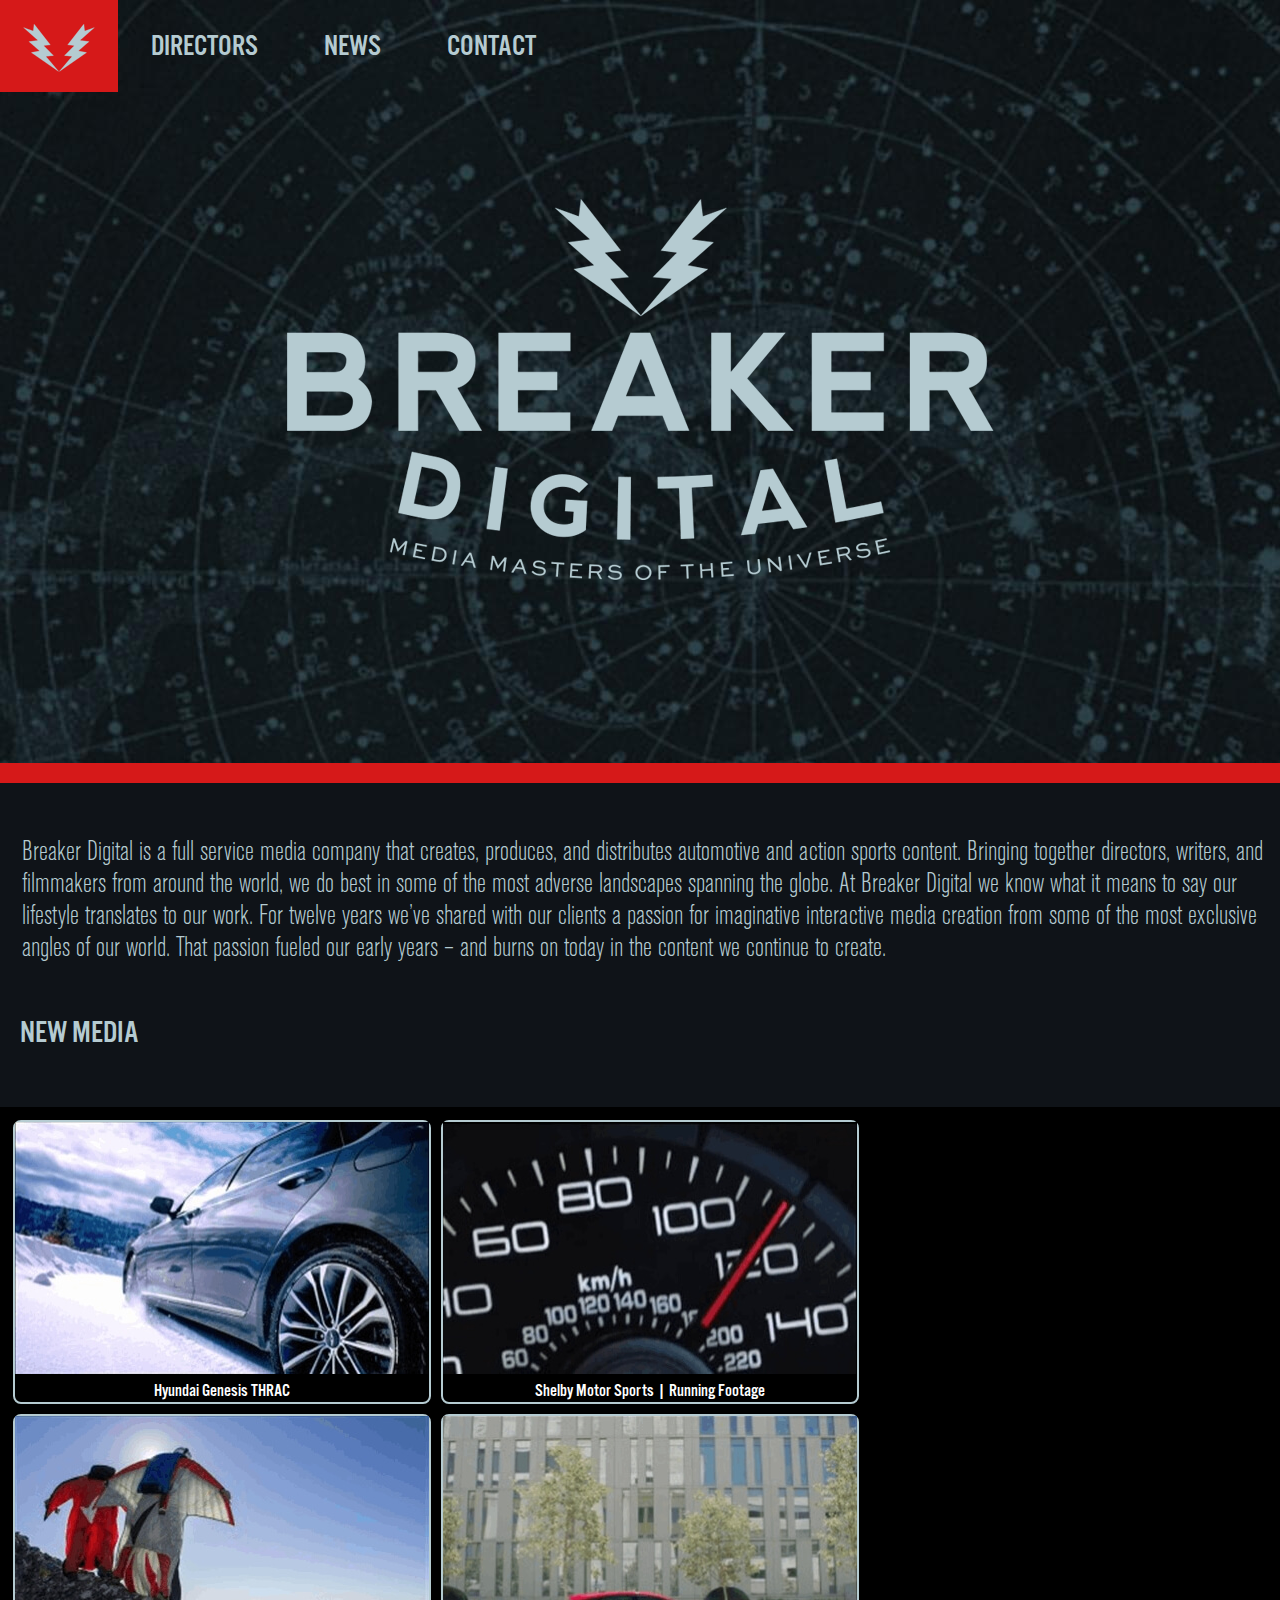
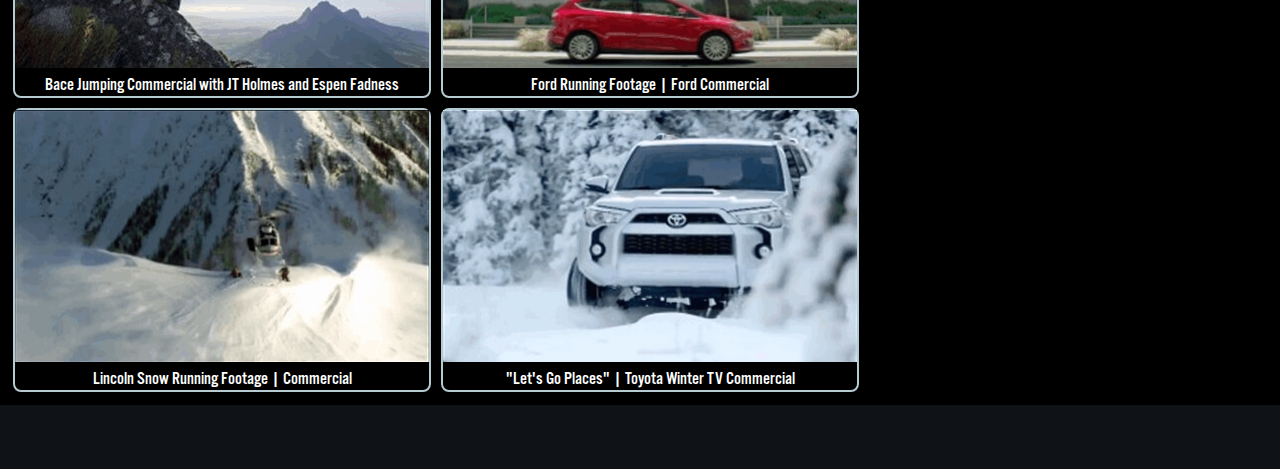
<file: index.html>
<!DOCTYPE HTML>
<html lang="en">

<head>
    <meta charset="UTF-8">
    <meta name="viewport" content="width=device-width, initial-scale=1.0">
    <meta http-equiv="X-UA-Compatible" content="ie=edge">
    <link rel="shortcut icon" href="src/favicon.ico" type="image/x-icon">
    <link rel="stylesheet" href="css/reset.css">
    <link rel="stylesheet" href="css/main.css">
    <title>Breaker-Digital - Homepage</title>
</head>

<body>
    <header class="site-header">
        <div class="brand-menu">
            <h1 class="site-title">
                <a href="index.html" class="logo active" aria-label="Homepage">
                    <picture>
                        <img src="./img/mini-logo.png" alt="Mini Site Logo">
                        <source src="./webp/mini-logo.webp" type="image/webp">
                    </picture>
                </a>
            </h1>
            <nav class="menu-navigation">
                <ul>
                    <li class="nav-item"><a href="directors.html">Directors</a></li>
                    <li class="nav-item"><a href="#">News</a></li>
                    <li class="nav-item"><a href="contact.html">Contact</a></li>
                </ul>
            </nav>
        </div>
        <div class="container main-logo">
            <picture>
                <img src="./img/full-logo.png" alt="Fullscreen Site Logo">
                <source src="./webp/full-logo.webp" type="image/webp">
            </picture>
        </div>
    </header>
    <section id="main">
        <div class="container">
            <p>Breaker Digital is a full service media company that creates, produces, and distributes automotive and
                action
                sports content. Bringing together directors, writers, and filmmakers from around the world, we do best
                in
                some of the most adverse landscapes spanning the globe. At Breaker Digital we know what it means to say
                our
                lifestyle translates to our work. For twelve years we’ve shared with our clients a passion for
                imaginative
                interactive media creation from some of the most exclusive angles of our world. That passion fueled our
                early years – and burns on today in the content we continue to create.</p>
            <h2>New Media</h2>
            <ul class="card-deck">
                <li class="card">
                    <a href="#">
                        <div class="video">
                            <video class="thevideo" loop muted preload="none" poster="./img/card-pic-1.jpg">
                                <source src="./video/hyundaigenesis.mp4" type="video/mp4">
                                <source src="./video/hyundaigenesis.webm" type="video/webm">
                            </video>
                            <picture class="overlay-poster p1">
                                <img src="./img/card-pic-1.jpg" alt="Card Pic 1">
                                <source src="./webp/card-pic-1.webp" type="image/webp">
                            </picture>
                        </div>
                        <h3 class="caption">Hyundai Genesis THRAC</h3>
                    </a>
                </li>
                <li class="card">
                    <a href="#">
                        <div class="video">
                            <video class="thevideo" loop muted preload="none" poster="./img/card-pic-2.jpg">
                                <source src="./video/shelbymotorsports.mp4" type="video/mp4">
                                <source src="./video/shelbymotorsports.webm" type="video/webm">
                            </video>
                            <picture class="overlay-poster p2">
                                <img src="./img/card-pic-2.jpg" alt="Card Pic 2">
                                <source src="./webp/card-pic-2.webp" type="image/webp">
                            </picture>
                        </div>
                        <h3 class="caption">Shelby Motor Sports | Running Footage</h3>
                    </a>
                </li>
                <li class="card">
                    <a href="#">
                        <div class="video">
                            <video class="thevideo" loop muted preload="none" poster="./img/card-pic-3.jpg">
                                <source src="./video/bacejumping.mp4" type="video/mp4">
                                <source src="./video/bacejumping.webm" type="video/webm">
                            </video>
                            <picture class="overlay-poster p3">
                                <img src="./img/card-pic-3.jpg" alt="Card Pic 3">
                                <source src="./webp/card-pic-3.webp" type="image/webp">
                            </picture>
                        </div>
                        <h3 class="caption">Bace Jumping Commercial with JT Holmes and Espen Fadness</h3>
                    </a>
                </li>
                <li class="card">
                    <a href="#">
                        <div class="video">
                            <video class="thevideo" loop muted preload="none" poster="./img/card-pic-4.jpg">
                                <source src="./video/fordrunningfootage.mp4" type="video/mp4">
                                <source src="./video/fordrunningfootage.webm" type="video/webm">
                            </video>
                            <picture class="overlay-poster p4">
                                <img src="./img/card-pic-4.jpg" alt="Card Pic 4">
                                <source src="./webp/card-pic-4.webp" type="image/webp">
                            </picture>
                        </div>
                        <h3 class="caption">Ford Running Footage | Ford Commercial</h3>
                    </a>
                </li>
                <li class="card">
                    <a href="#">
                        <div class="video">
                            <video class="thevideo" loop muted preload="none" poster="./img/card-pic-5.jpg">
                                <source src="./video/whistlerheliskiing.mp4" type="video/mp4">
                                <source src="./video/whistlerheliskiing.webm" type="video/webm">
                            </video>
                            <picture class="overlay-poster p5">
                                <img src="./img/card-pic-5.jpg" alt="Card Pic 5">
                                <source src="./webp/card-pic-5.webp" type="image/webp">
                            </picture>
                        </div>
                        <h3 class="caption">Lincoln Snow Running Footage | Commercial</h3>
                    </a>
                </li>
                <li class="card">
                    <a href="#">
                        <div class="video">
                            <video class="thevideo" loop muted preload="none" poster="./img/card-pic-6.jpg">
                                <source src="./video/toyotawinter.mp4" type="video/mp4">
                                <source src="./video/toyotawinter.webm" type="video/webm">
                            </video>
                            <picture class="overlay-poster p6">
                                <img src="./img/card-pic-6.jpg" alt="Card Pic 6">
                                <source src="./webp/card-pic-6.webp" type="image/webp">
                            </picture>
                        </div>
                        <h3 class="caption">"Let's Go Places" | Toyota Winter TV Commercial</h3>
                    </a>
                </li>
            </ul>
        </div>
    </section>
    <script src="https://code.jquery.com/jquery-3.4.1.slim.js"
        integrity="sha256-BTlTdQO9/fascB1drekrDVkaKd9PkwBymMlHOiG+qLI=" crossorigin="anonymous"></script>
    <script src="./scripts/custom.js"></script>
</body>

</html>
</file>
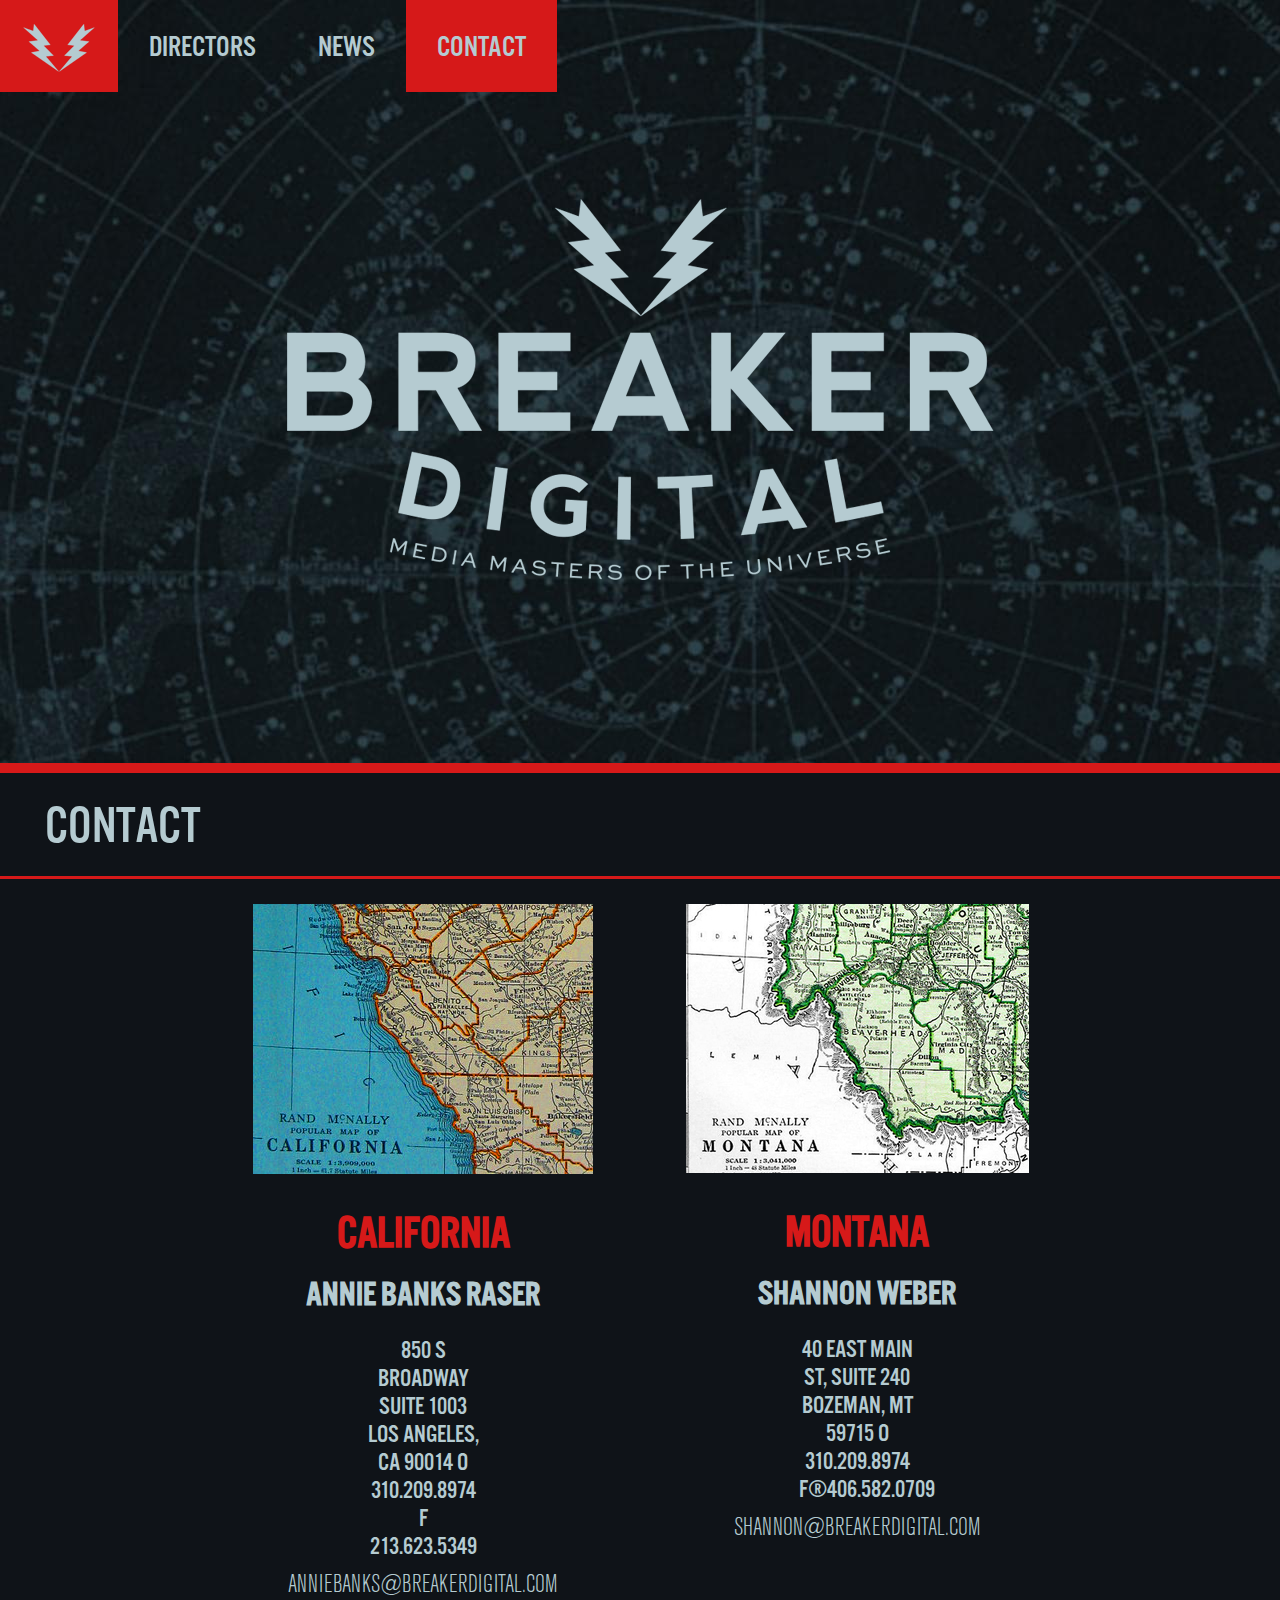
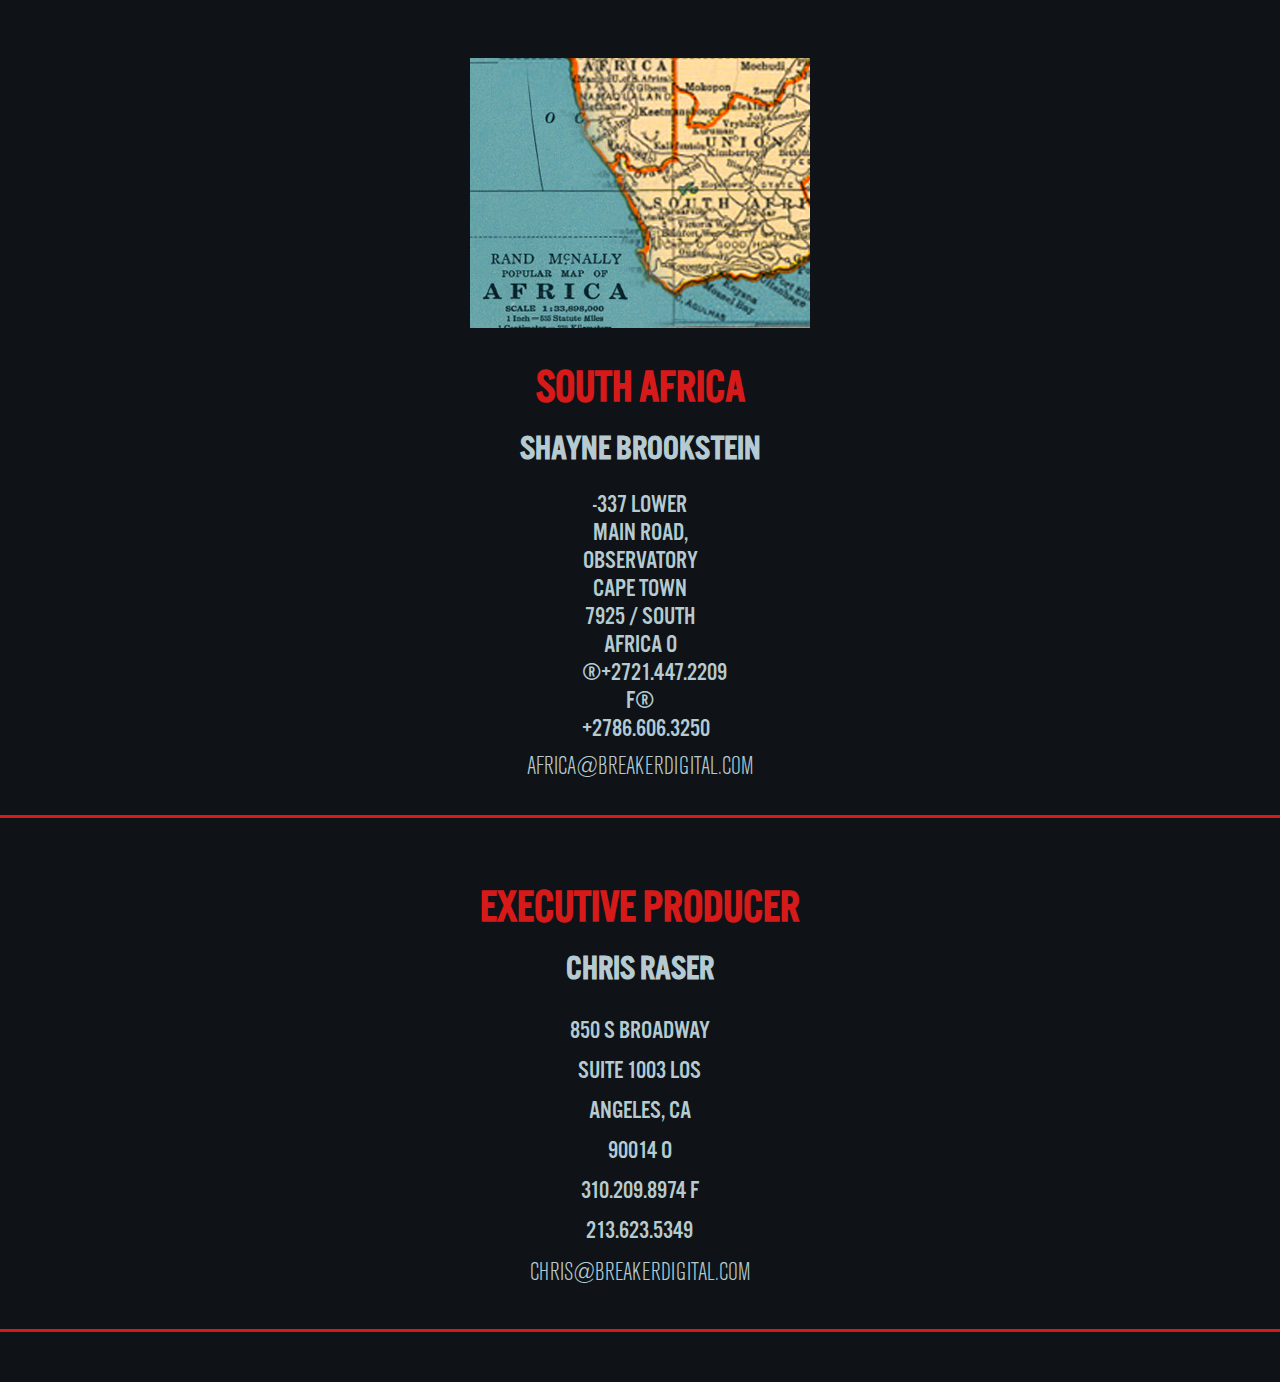
<file: contact.html>
<!DOCTYPE html>
<html lang="en">
<head>
    <meta charset="UTF-8">
    <meta name="viewport" content="width=device-width, initial-scale=1.0">
    <meta http-equiv="X-UA-Compatible" content="ie=edge">
    <link rel="shortcut icon" href="src/favicon.ico" type="image/x-icon">
    <link rel="stylesheet" href="css/reset.css">
    <link rel="stylesheet" href="css/contact.css">
    <title>Breaker-Digital - Contect</title>
</head>
<body>
    <header class="site-header">
        <div class="brand-menu">
            <h1 class="site-title">
                <a href="index.html" class="logo" aria-label="Homepage">
                    <picture>
                        <img src="./img/mini-logo.png" alt="Mini Site Logo">
                        <source src="./webp/mini-logo.webp" type="image/webp">
                    </picture>
                </a>
            </h1>
            <nav class="menu-navigation">
                <ul>
                    <li class="nav-item"><a href="directors-second.html">Directors</a></li>
                    <li class="nav-item"><a href="#">News</a></li>
                    <li class="nav-item active"><a href="contact.html">Contact</a></li>
                </ul>
            </nav>
        </div>
        <div class="container main-logo">
            <picture>
                <img src="./img/full-logo.png" alt="Fullscreen Site Logo">
                <source src="./webp/full-logo.webp" type="image/webp">
            </picture>
        </div>
    </header>
    <section id="main">
        <h2 class="section-head">Contact</h2>
        <ul>
            <li>
                <picture>
                    <img src="./img/CA.png" alt="California">
                </picture>
                <h2>California</h2>
                <h3>Annie Banks Raser</h3>
                <p class="address">
                    850 S Broadway Suite 1003
                    Los Angeles, CA 90014
                    O 310.209.8974
                    F 213.623.5349
                </p>
                <a href="mailto:anniebanks@breakerdigital.com">anniebanks@breakerdigital.com</a>
            </li>
            <li>
                <picture>
                    <img src="./img/MT.png" alt="Montana">
                </picture>
                <h2>Montana</h2>
                <h3>Shannon Weber</h3>
                <p class="address">
                    40 East Main St, Suite 240
                    Bozeman, MT 59715
                    O 310.209.8974
                    F 406.582.0709
                </p>
                <a href="mailto:shannon@breakerdigital.com">shannon@breakerdigital.com</a>
            </li>
            <li>
                <picture>
                    <img src="./img/SA.png" alt="South Africa">
                </picture>
                <h2>South Africa</h2>
                <h3>Shayne Brookstein</h3>
                <p class="address">
                    -337 Lower Main Road, Observatory
                    Cape Town 7925 / South Africa
                    O  +2721.447.2209
                    F  +2786.606.3250
                </p>
                <a href="mailto:africa@breakerdigital.com">africa@breakerdigital.com</a>
            </li>
        </ul>
        <div class="executive-producer">
            <h2>Executive Producer</h2>
            <h3>Chris Raser</h3>
            <p class="address">
                850 S Broadway Suite 1003
                Los Angeles, CA 90014
                O 310.209.8974
                F 213.623.5349
            </p>
            <a href="mailto:CHRIS@breakerdigital.com">CHRIS@breakerdigital.com</a>
        </div>
    </section>
</body>
</html>
</file>
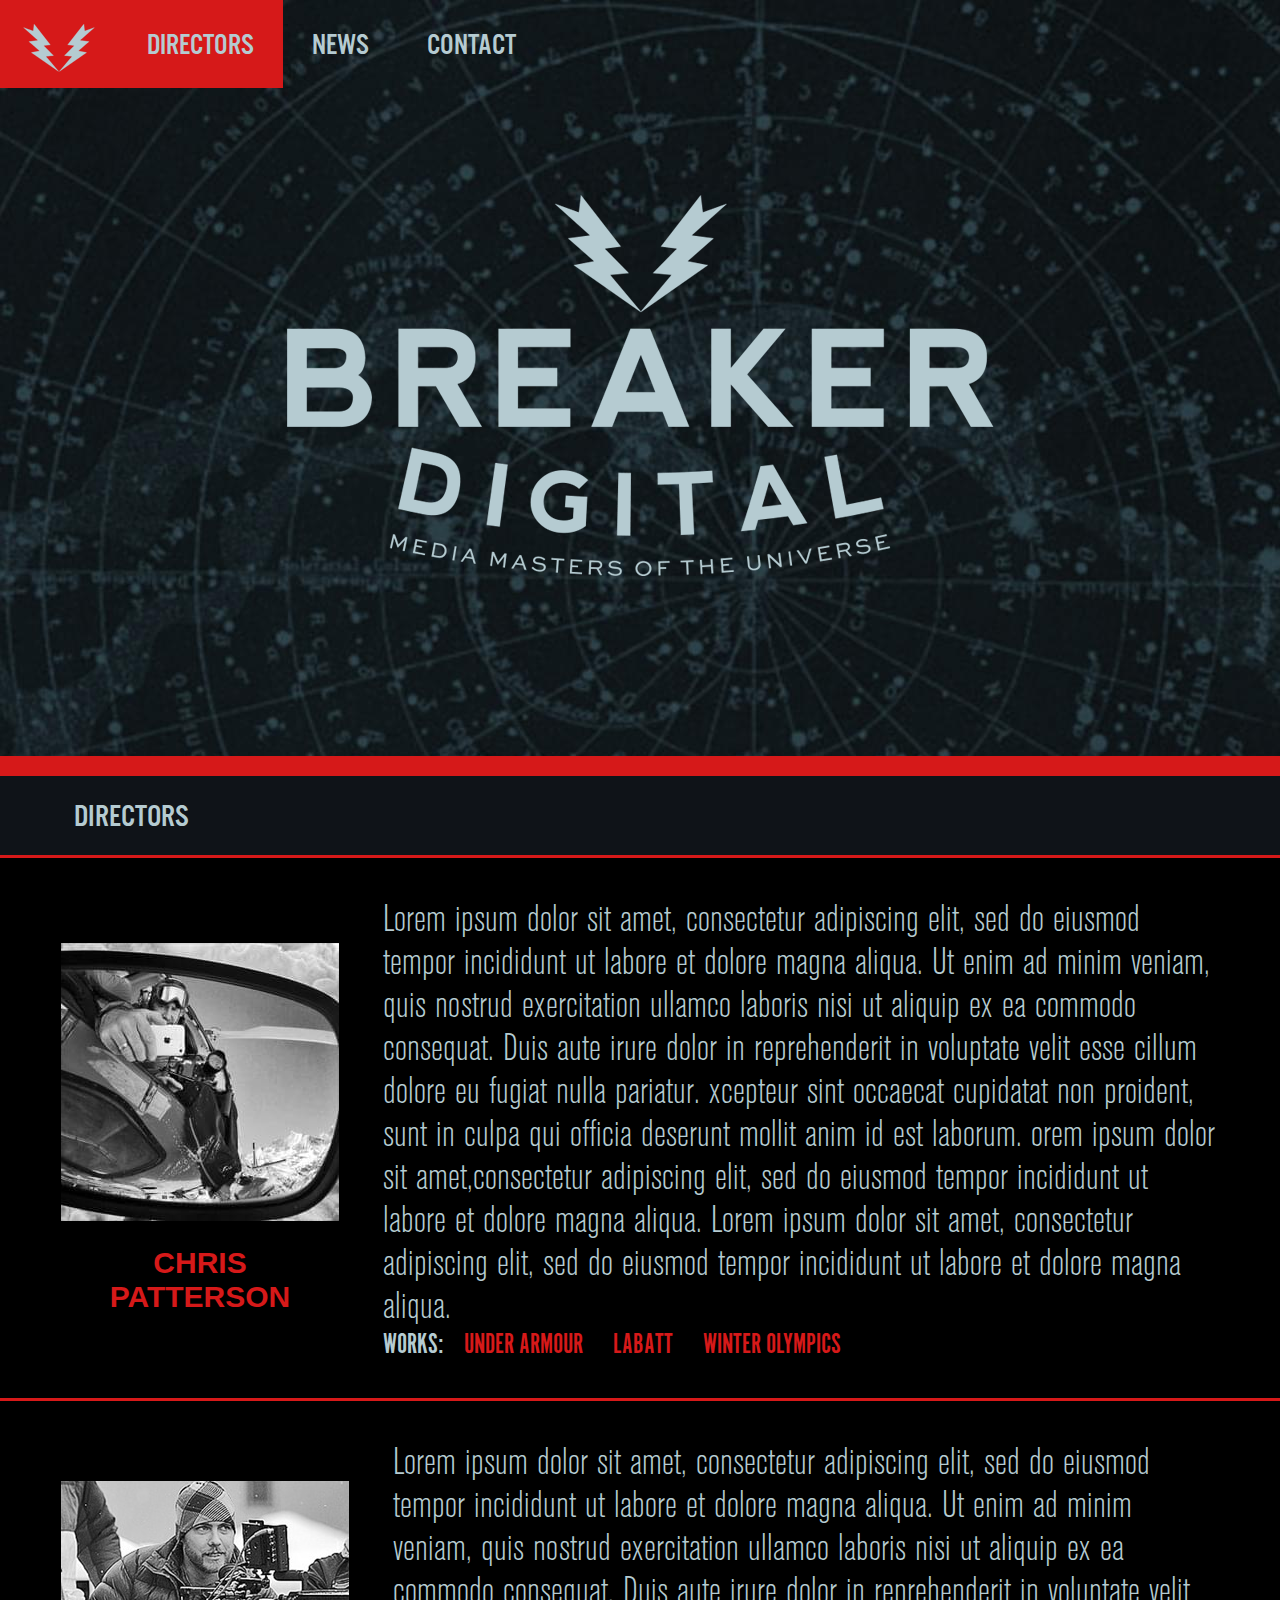
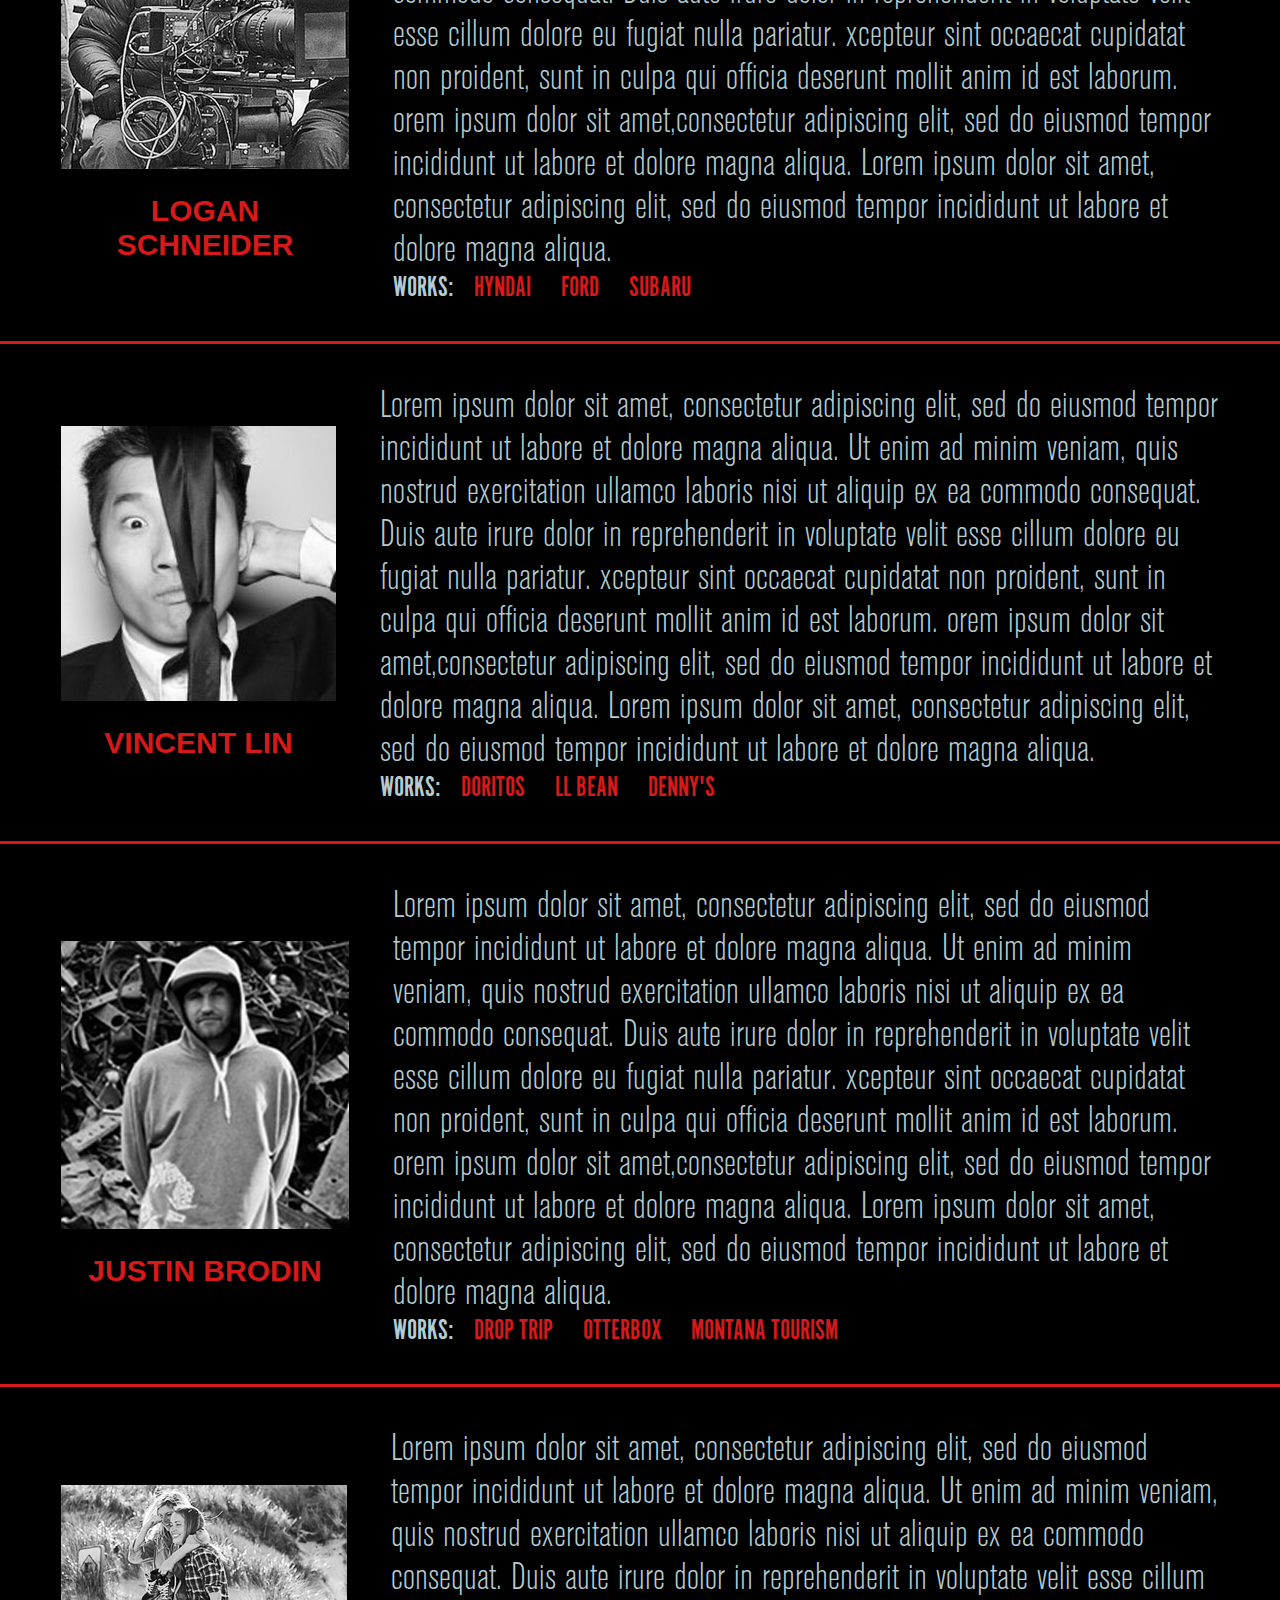
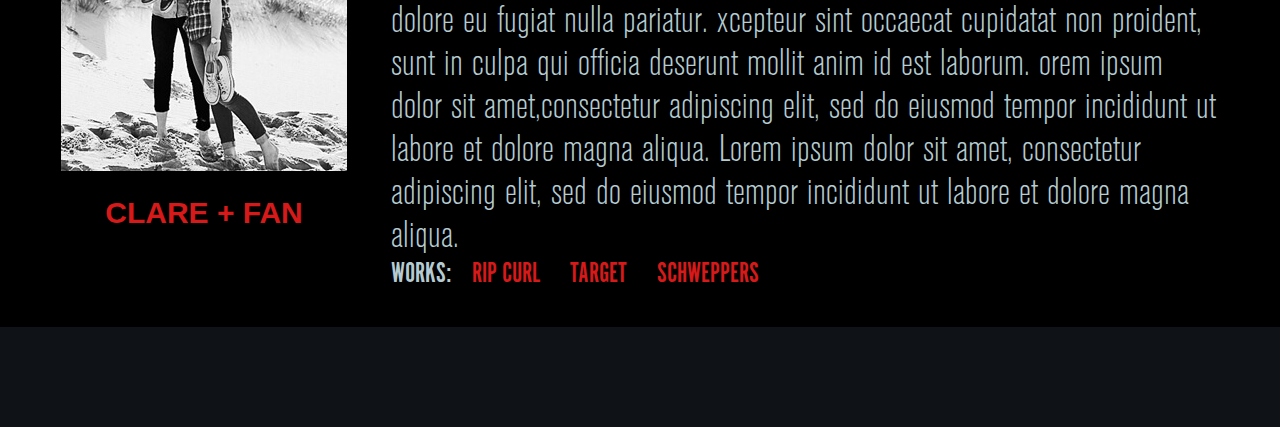
<file: directors-second.html>
<head>
    <meta charset="UTF-8">
    <meta name="viewport" content="width=device-width, initial-scale=1.0">
    <meta http-equiv="X-UA-Compatible" content="ie=edge">
    <link rel="shortcut icon" href="src/favicon.ico" type="image/x-icon">
    <link rel="stylesheet" href="css/reset.css">
    <link rel="stylesheet" href="css/directors-second.css">
    <title>Breaker-Digital - Directors</title>
</head>

<body>
    <header class="site-header">
        <div class="brand-menu">
            <h1 class="site-title">
                <a href="index.html" class="logo" aria-label="Homepage">
                    <picture>
                        <img src="./img/mini-logo.png" alt="Mini Site Logo">
                        <source src="./webp/mini-logo.webp" type="image/webp">
                    </picture>
                </a>
            </h1>
            <nav class="menu-navigation">
                <ul>
                    <li class="nav-item active"><a href="#">Directors</a></li>
                    <li class="nav-item"><a href="#">News</a></li>
                    <li class="nav-item"><a href="#">Contact</a></li>
                </ul>
            </nav>
        </div>
        <div class="container main-logo">
            <picture>
                <img src="./img/full-logo.png" alt="Fullscreen Site Logo">
                <source src="./webp/full-logo.webp" type="image/webp">
            </picture>
        </div>
    </header>
    <section id="main-directors">
        <h2>Directors</h2>
        <ul class="director-list">
            <li class="director-item">
                <div class="director">
                    <picture>
                        <img src="./img/director-1.jpg" alt="Director Pic 1">
                        <source src="./webp/director-1.webp" type="image/webp">
                    </picture>
                    <h3>Chris Patterson</h3>
                </div>
                <div class="description">
                    <p>Lorem ipsum dolor sit amet, consectetur adipiscing elit, sed do eiusmod tempor incididunt ut
                        labore et dolore magna aliqua. Ut enim ad minim veniam, quis nostrud exercitation ullamco
                        laboris nisi ut aliquip ex ea commodo consequat. Duis aute irure dolor in reprehenderit in
                        voluptate velit esse cillum dolore eu fugiat nulla pariatur. xcepteur sint occaecat cupidatat
                        non proident, sunt in culpa qui officia deserunt mollit anim id est laborum. orem ipsum dolor
                        sit amet,consectetur adipiscing elit, sed do eiusmod tempor incididunt ut labore et dolore magna
                        aliqua. Lorem ipsum dolor sit amet, consectetur adipiscing elit, sed do eiusmod tempor
                        incididunt ut labore et dolore magna aliqua. </p>
                    <ul class="works">
                        <li><span>Works:</span></li>
                        <li class="item-link"><a href="#">Under Armour</a></li>
                        <li class="item-link"><a href="#">Labatt</a></li>
                        <li class="item-link"><a href="#">Winter Olympics</a></li>
                    </ul>
                </div>
            </li>
            <li class="director-item">
                <div class="director">
                    <picture>
                        <img src="./img/director-2.jpg" alt="Director Pic 2">
                        <source src="./webp/director-2.webp" type="image/webp">
                    </picture>
                    <h3>Logan Schneider</h3>
                </div>
                <div class="description">
                    <p>Lorem ipsum dolor sit amet, consectetur adipiscing elit, sed do eiusmod tempor incididunt ut
                        labore et dolore magna aliqua. Ut enim ad minim veniam, quis nostrud exercitation ullamco
                        laboris nisi ut aliquip ex ea commodo consequat. Duis aute irure dolor in reprehenderit in
                        voluptate velit esse cillum dolore eu fugiat nulla pariatur. xcepteur sint occaecat cupidatat
                        non proident, sunt in culpa qui officia deserunt mollit anim id est laborum. orem ipsum dolor
                        sit amet,consectetur adipiscing elit, sed do eiusmod tempor incididunt ut labore et dolore magna
                        aliqua. Lorem ipsum dolor sit amet, consectetur adipiscing elit, sed do eiusmod tempor
                        incididunt ut labore et dolore magna aliqua. </p>
                    <ul class="works">
                        <li><span>Works:</span></li>
                        <li class="item-link"><a href="#">Hyndai</a></li>
                        <li class="item-link"><a href="#">Ford</a></li>
                        <li class="item-link"><a href="#">Subaru</a></li>
                    </ul>
                </div>
            </li>
            <li class="director-item">
                <div class="director">
                    <picture>
                        <img src="./img/director-3.jpg" alt="Director Pic 3">
                        <source src="./webp/director-3.webp" type="image/webp">
                    </picture>
                    <h3>Vincent Lin</h3>
                </div>
                <div class="description">
                    <p>Lorem ipsum dolor sit amet, consectetur adipiscing elit, sed do eiusmod tempor incididunt ut
                        labore et dolore magna aliqua. Ut enim ad minim veniam, quis nostrud exercitation ullamco
                        laboris nisi ut aliquip ex ea commodo consequat. Duis aute irure dolor in reprehenderit in
                        voluptate velit esse cillum dolore eu fugiat nulla pariatur. xcepteur sint occaecat cupidatat
                        non proident, sunt in culpa qui officia deserunt mollit anim id est laborum. orem ipsum dolor
                        sit amet,consectetur adipiscing elit, sed do eiusmod tempor incididunt ut labore et dolore magna
                        aliqua. Lorem ipsum dolor sit amet, consectetur adipiscing elit, sed do eiusmod tempor
                        incididunt ut labore et dolore magna aliqua. </p>
                    <ul class="works">
                        <li><span>Works:</span></li>
                        <li class="item-link"><a href="#">Doritos</a></li>
                        <li class="item-link"><a href="#">LL Bean</a></li>
                        <li class="item-link"><a href="#">Denny's</a></li>
                    </ul>
                </div>
            </li>
            <li class="director-item">
                <div class="director">
                    <picture>
                        <img src="./img/director-4.jpg" alt="Director Pic 4">
                        <source src="./webp/director-4.webp" type="image/webp">
                    </picture>
                    <h3>Justin Brodin</h3>
                </div>
                <div class="description">
                    <p>Lorem ipsum dolor sit amet, consectetur adipiscing elit, sed do eiusmod tempor incididunt ut
                        labore et dolore magna aliqua. Ut enim ad minim veniam, quis nostrud exercitation ullamco
                        laboris nisi ut aliquip ex ea commodo consequat. Duis aute irure dolor in reprehenderit in
                        voluptate velit esse cillum dolore eu fugiat nulla pariatur. xcepteur sint occaecat cupidatat
                        non proident, sunt in culpa qui officia deserunt mollit anim id est laborum. orem ipsum dolor
                        sit amet,consectetur adipiscing elit, sed do eiusmod tempor incididunt ut labore et dolore magna
                        aliqua. Lorem ipsum dolor sit amet, consectetur adipiscing elit, sed do eiusmod tempor
                        incididunt ut labore et dolore magna aliqua. </p>
                    <ul class="works">
                        <li><span>Works:</span></li>
                        <li class="item-link"><a href="#">Drop Trip</a></li>
                        <li class="item-link"><a href="#">Otterbox</a></li>
                        <li class="item-link"><a href="#">Montana Tourism</a></li>
                    </ul>
                </div>
            </li>
            <li class="director-item">
                <div class="director">
                    <picture>
                        <img src="./img/director-5.jpg" alt="Director Pic 5">
                        <source src="./webp/director-5.webp" type="image/webp">
                    </picture>
                    <h3>Clare + Fan</h3>
                </div>
                <div class="description">
                    <p>Lorem ipsum dolor sit amet, consectetur adipiscing elit, sed do eiusmod tempor incididunt ut
                        labore et dolore magna aliqua. Ut enim ad minim veniam, quis nostrud exercitation ullamco
                        laboris nisi ut aliquip ex ea commodo consequat. Duis aute irure dolor in reprehenderit in
                        voluptate velit esse cillum dolore eu fugiat nulla pariatur. xcepteur sint occaecat cupidatat
                        non proident, sunt in culpa qui officia deserunt mollit anim id est laborum. orem ipsum dolor
                        sit amet,consectetur adipiscing elit, sed do eiusmod tempor incididunt ut labore et dolore magna
                        aliqua. Lorem ipsum dolor sit amet, consectetur adipiscing elit, sed do eiusmod tempor
                        incididunt ut labore et dolore magna aliqua. </p>
                    <ul class="works">
                        <li><span>Works:</span></li>
                        <li class="item-link"><a href="#">Rip Curl</a></li>
                        <li class="item-link"><a href="#">Target</a></li>
                        <li class="item-link"><a href="#">Schweppers</a></li>
                    </ul>
                </div>
            </li>
        </ul>
    </section>
</body>
</file>
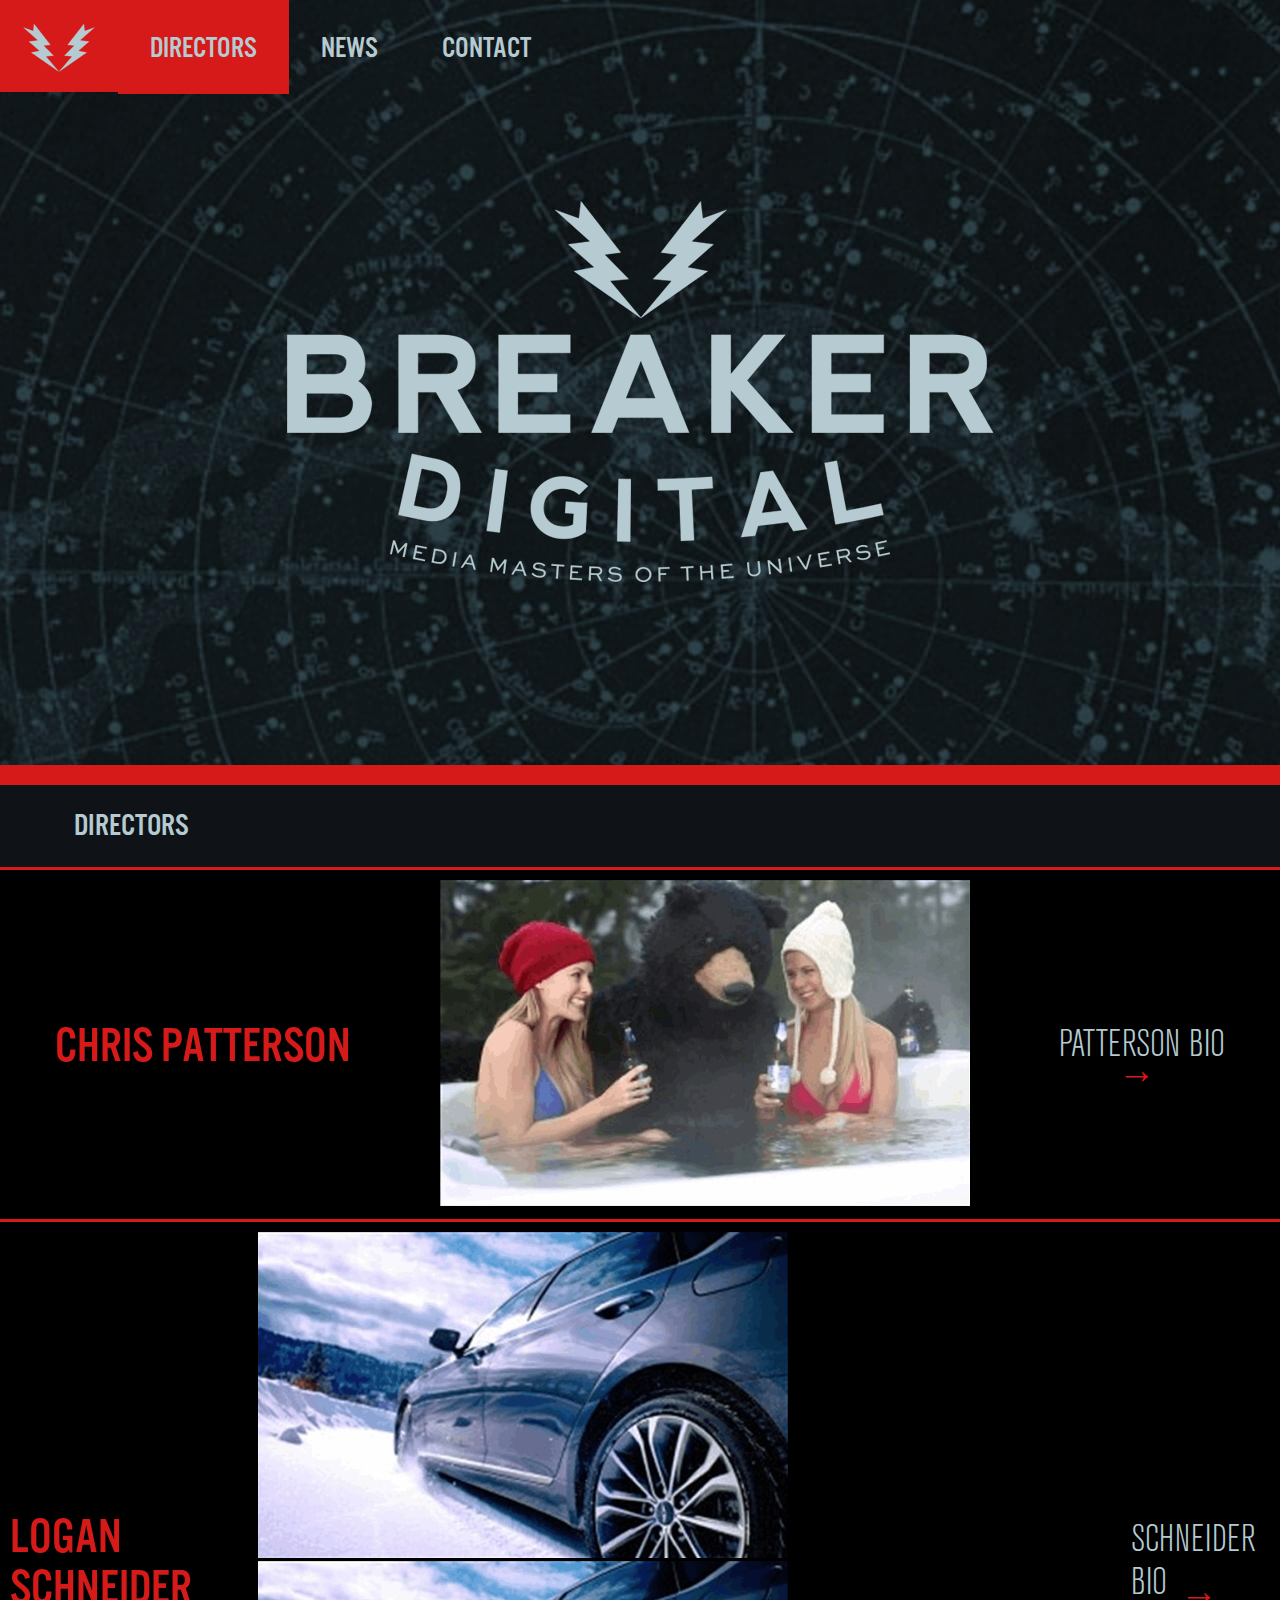
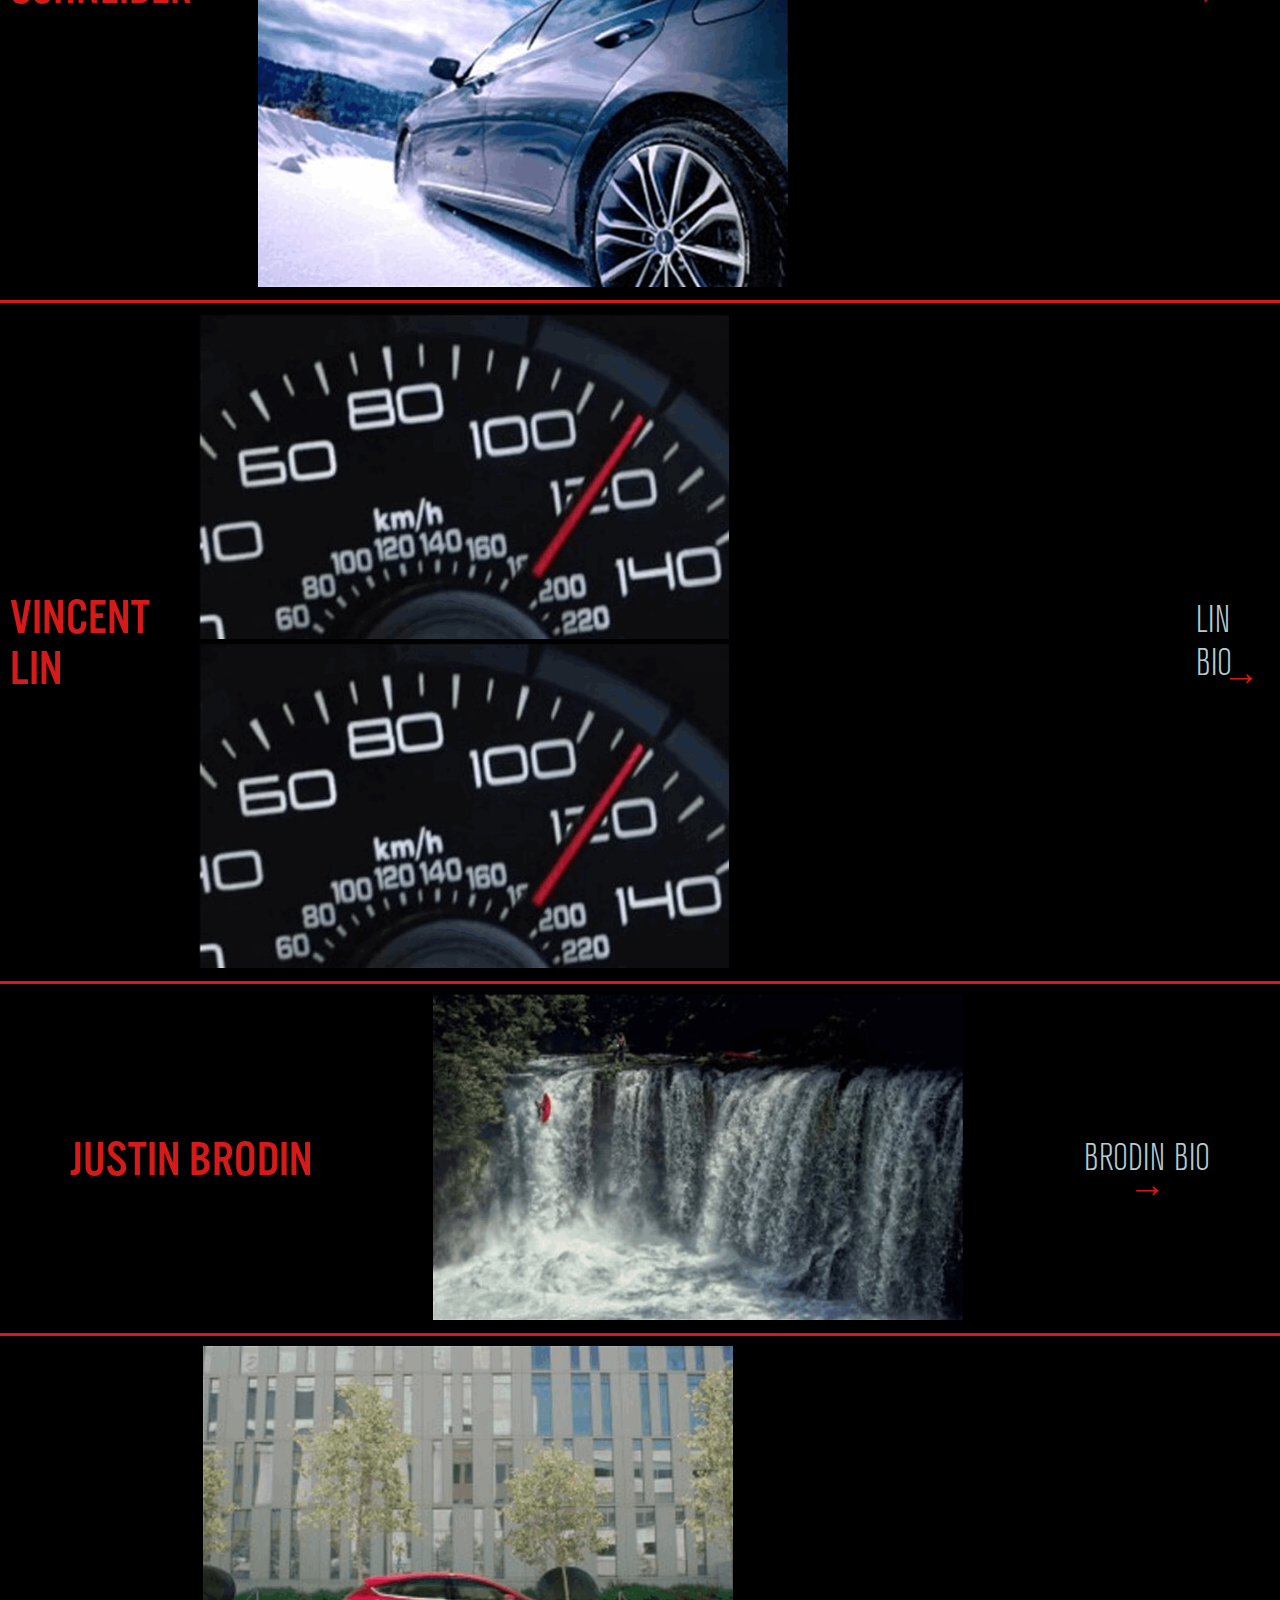
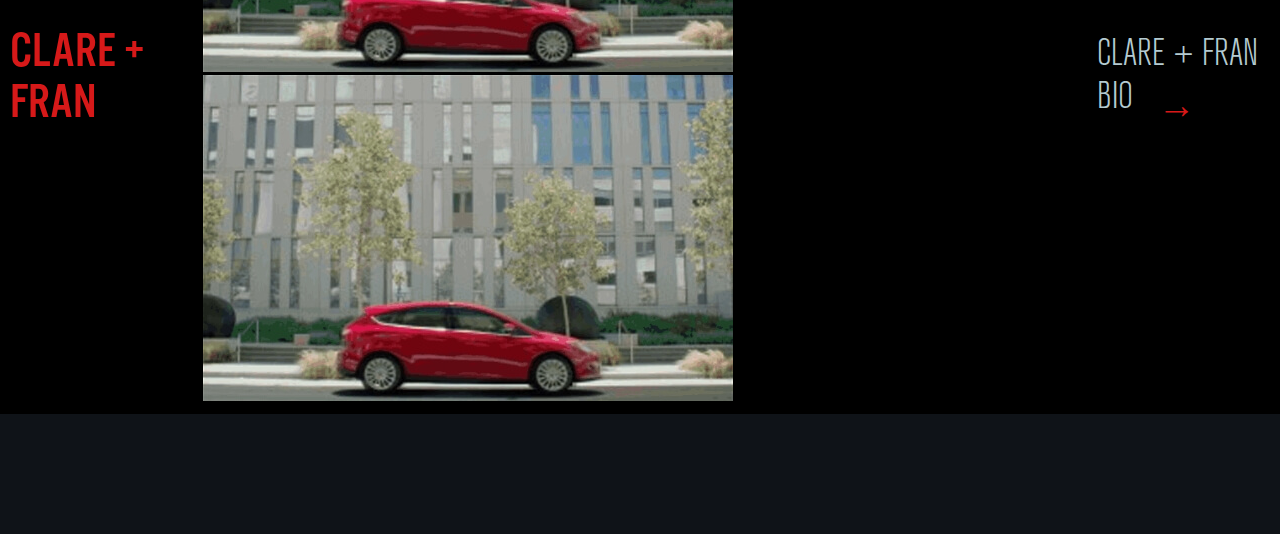
<file: directors.html>
<!DOCTYPE HTML>
<html lang="en">

<head>
    <meta charset="UTF-8">
    <meta name="viewport" content="width=device-width, initial-scale=1.0">
    <meta http-equiv="X-UA-Compatible" content="ie=edge">
    <link rel="shortcut icon" href="src/favicon.ico" type="image/x-icon">
    <link rel="stylesheet" href="css/reset.css">
    <link rel="stylesheet" href="css/directors.css">
    <title>Breaker-Digital - Directors</title>
</head>

<body>
    <header class="site-header">
        <div class="brand-menu">
            <h1 class="site-title">
                <a href="index.html" class="logo" aria-label="Homepage">
                    <picture>
                        <img src="./img/mini-logo.png" alt="Mini Site Logo">
                        <source src="./webp/mini-logo.webp" type="image/webp">
                    </picture>
                </a>
            </h1>
            <nav class="menu-navigation">
                <ul>
                    <li class="nav-item active"><a href="directors.html">Directors</a></li>
                    <li class="nav-item"><a href="#">News</a></li>
                    <li class="nav-item"><a href="contact.html">Contact</a></li>
                </ul>
            </nav>
        </div>
        <div class="container main-logo">
            <picture>
                <img src="./img/full-logo.png" alt="Fullscreen Site Logo">
                <source src="./webp/full-logo.webp" type="image/webp">
            </picture>
        </div>
    </header>
    <section id="main-directors">
        <h2>Directors</h2>
        <ul class="director-list">
            <li class="director-item">
                <h3>Chris Patterson</h3>
                <picture>
                    <img src="./img/directors-pic-1.jpg" alt="Directors Pic 1">
                    <source src="./webp/directors-pic-1.webp" type="image/webp">
                </picture>
                <a href="directors-second.html">Patterson bio</a>
            </li>
            <li class="director-item">
                <h3>Logan Schneider</h3>
                <div class="video">
                    <video class="thevideo" loop muted preload="none" poster="./img/directors-pic-2.jpg">
                        <source src="./video/hyundaigenesis.mp4" type="video/mp4">
                        <source src="./video/hyundaigenesis.webm" type="video/webm">
                    </video>
                    <picture class="overlay-poster">
                        <img src="./img/directors-pic-2.jpg" alt="Card Pic 2">
                        <source src="./webp/directors-pic-2.webp" type="image/webp">
                    </picture>
                </div>
                <a href="#">Schneider bio</a>
            </li>
            <li class="director-item">
                <h3>Vincent Lin</h3>
                <div class="video">
                    <video class="thevideo" loop muted preload="none" poster="./img/directors-pic-3.jpg">
                        <source src="./video/shelbymotorsports.mp4" type="video/mp4">
                        <source src="./video/shelbymotorsports.webm" type="video/webm">
                    </video>
                    <picture class="overlay-poster">
                        <img src="./img/directors-pic-3.jpg" alt="Card Pic 3">
                        <source src="./webp/directors-pic-3.webp" type="image/webp">
                    </picture>
                </div>
                <a href="#">Lin bio</a>
            </li>
            <li class="director-item">
                <h3>Justin Brodin</h3>
                <picture>
                    <img src="./img/directors-pic-4.jpg" alt="Directors Pic 4">
                    <source src="./webp/directors-pic-4.webp" type="image/webp">
                </picture>
                <a href="#">Brodin bio</a>
            </li>
            <li class="director-item">
                <h3>Clare + Fran</h3>
                <div class="video">
                    <video class="thevideo" loop muted preload="none" poster="./img/directors-pic-5.jpg">
                        <source src="./video/fordrunningfootage.mp4" type="video/mp4">
                        <source src="./video/fordrunningfootage.webm" type="video/webm">
                    </video>
                    <picture class="overlay-poster">
                        <img src="./img/directors-pic-5.jpg" alt="Card Pic 5">
                        <source src="./webp/directors-pic-5.webp" type="image/webp">
                    </picture>
                </div>
                <a href="#">Clare + Fran bio</a>
            </li>
        </ul>
    </section>
    <script src="https://code.jquery.com/jquery-3.4.1.slim.js"
        integrity="sha256-BTlTdQO9/fascB1drekrDVkaKd9PkwBymMlHOiG+qLI=" crossorigin="anonymous"></script>
    <script src="./scripts/custom.js"></script>
</body>

</html>
</file>
<file: css/main.css>
@import url(../css/fonts.css);
.container {
  width: 100%;
  max-width: 1300px;
  margin: 0 auto;
}

.site-header {
  padding-bottom: 180px;
  background-image: url(../img/bg.jpg);
  border-bottom: 10px solid #D61919;
}

.site-header .brand-menu {
  display: -webkit-box;
  display: -ms-flexbox;
  display: flex;
}

.site-header .brand-menu .logo {
  display: block;
  padding: 24px 23px 16px 23px;
}

.site-header .brand-menu .logo:hover {
  background-color: #D61919;
}

.active {
  background-color: #D61919;
}

.menu-navigation ul {
  display: -webkit-box;
  display: -ms-flexbox;
  display: flex;
  -webkit-box-orient: horizontal;
  -webkit-box-direction: normal;
      -ms-flex-direction: row;
          flex-direction: row;
  -webkit-box-pack: center;
      -ms-flex-pack: center;
          justify-content: center;
  -webkit-box-align: center;
      -ms-flex-align: center;
          align-items: center;
}

.menu-navigation ul .nav-item {
  margin-top: 30px;
}

.menu-navigation ul .nav-item a {
  padding: 33px;
  text-decoration: none;
  text-transform: uppercase;
  font: 30px Alternate Got No3D, sans-serif;
  color: #B5CBD1;
}

.menu-navigation ul .nav-item a:hover {
  color: #000;
  background-color: #D61919;
}

.main-logo {
  display: -webkit-box;
  display: -ms-flexbox;
  display: flex;
  -webkit-box-pack: center;
      -ms-flex-pack: center;
          justify-content: center;
  margin-top: 107px;
}

#main {
  border-top: 10px solid #D61919;
  background-color: #0F1318;
  color: #B5CBD1;
  padding-bottom: 64px;
}

#main p {
  margin: 52px 17px 52px 22px;
  font: 28px Berthold Akzidenz Grotesk BE Light Condensed, sans-serif;
}

#main h2 {
  margin-left: 20px;
  text-transform: uppercase;
  font: 32px Alternate Got No3D, sans-serif;
}

#main .card-deck {
  margin-top: 59px;
  background-color: #000;
  display: -webkit-box;
  display: -ms-flexbox;
  display: flex;
  -ms-flex-wrap: wrap;
      flex-wrap: wrap;
  padding: 8px;
}

#main .card-deck .card {
  display: -webkit-box;
  display: -ms-flexbox;
  display: flex;
  -webkit-box-orient: vertical;
  -webkit-box-direction: normal;
      -ms-flex-direction: column;
          flex-direction: column;
  -webkit-box-pack: center;
      -ms-flex-pack: center;
          justify-content: center;
  border: 2px solid #B5CBD1;
  border-radius: 8px;
  margin: 5px;
}

#main .card-deck .video {
  position: relative;
}

#main .card-deck .video .overlay-poster {
  position: absolute;
  left: 0;
}

#main .card-deck .thevideo {
  width: 414px;
  height: 252px;
  -o-object-fit: cover;
     object-fit: cover;
  background-color: #000;
  position: relative;
}

#main .card-deck .caption {
  text-align: center;
  padding: 3px;
  font: 18px Alternate Got No3D, sans-serif;
  color: #FFF;
}

#main .card-deck a {
  text-decoration: none;
}

#main .card-deck a:hover .caption {
  background-color: #B5CBD1;
  color: #D61919;
}
</file>
<file: css/contact.css>
@import url(../css/fonts.css);
.container {
  width: 100%;
  max-width: 1300px;
  margin: 0 auto;
}

.site-header {
  padding-bottom: 180px;
  background-image: url(../img/bg.jpg);
  border-bottom: 10px solid #D61919;
}

.site-header .brand-menu {
  display: -webkit-box;
  display: -ms-flexbox;
  display: flex;
}

.site-header .brand-menu .logo {
  display: block;
  padding: 24px 23px 16px 23px;
}

.site-header .brand-menu .logo:hover {
  background-color: #D61919;
}

.active {
  background-color: #D61919;
}

.menu-navigation ul {
  display: -webkit-box;
  display: -ms-flexbox;
  display: flex;
  -webkit-box-orient: horizontal;
  -webkit-box-direction: normal;
      -ms-flex-direction: row;
          flex-direction: row;
  -webkit-box-pack: center;
      -ms-flex-pack: center;
          justify-content: center;
  -webkit-box-align: center;
      -ms-flex-align: center;
          align-items: center;
}

.menu-navigation ul .nav-item a {
  display: block;
  padding: 31px;
  text-decoration: none;
  text-transform: uppercase;
  font: 30px Alternate Got No3D, sans-serif;
  color: #B5CBD1;
}

.menu-navigation ul .nav-item a:hover {
  color: #000;
  background-color: #D61919;
}

.main-logo {
  display: -webkit-box;
  display: -ms-flexbox;
  display: flex;
  -webkit-box-pack: center;
      -ms-flex-pack: center;
          justify-content: center;
  margin-top: 107px;
}

#main {
  padding-bottom: 50px;
  background-color: #0F1318;
}

#main .section-head {
  text-transform: uppercase;
  font: 52px Alternate Got No3D, sans-serif;
  color: #B5CBD1;
  padding: 25px 45px;
}

#main ul {
  display: -webkit-box;
  display: -ms-flexbox;
  display: flex;
  -ms-flex-wrap: wrap;
      flex-wrap: wrap;
  -webkit-box-pack: center;
      -ms-flex-pack: center;
          justify-content: center;
  border-bottom: 3px solid #D61919;
  border-top: 3px solid #D61919;
}

#main ul li {
  width: 30%;
  margin: 25px;
  text-align: center;
  text-transform: uppercase;
  font: 30px Alternate Got No3D, sans-serif;
}

#main ul li h2 {
  padding: 30px 0 20px 0;
  color: #D61919;
}

#main ul li h3 {
  padding: 0 0 25px 0;
  color: #B5CBD1;
}

#main ul li .address {
  display: block;
  width: 30%;
  text-align: center;
  font-size: 25px;
  line-height: 28px;
  margin: 0 auto;
  color: #B5CBD1;
}

#main ul li a {
  display: inline-block;
  padding: 10px;
  font: 25px Berthold Akzidenz Grotesk BE Light Condensed, sans-serif;
  text-decoration: none;
  color: #B5CBD1;
}

#main ul li a:hover {
  background-color: #B5CBD1;
  color: #000;
  border: 2px solid #D61919;
  border-radius: 15px;
}

#main .executive-producer {
  padding: 35px 0;
  text-align: center;
  text-transform: uppercase;
  font: 30px Alternate Got No3D, sans-serif;
  border-bottom: 3px solid #D61919;
}

#main .executive-producer h2 {
  padding: 30px 0 20px 0;
  color: #D61919;
}

#main .executive-producer h3 {
  padding: 0 0 25px 0;
  color: #B5CBD1;
}

#main .executive-producer .address {
  display: block;
  width: 11%;
  text-align: center;
  font-size: 25px;
  line-height: 40px;
  margin: 0 auto;
  color: #B5CBD1;
}

#main .executive-producer a {
  display: inline-block;
  padding: 8px;
  font: 25px Berthold Akzidenz Grotesk BE Light Condensed, sans-serif;
  color: #B5CBD1;
  text-decoration: none;
}

#main .executive-producer a:hover {
  background-color: #B5CBD1;
  color: #000;
  border: 2px solid #D61919;
  border-radius: 15px;
}
</file>
<file: css/directors-second.css>
@import url(../css/fonts.css);
.container {
  width: 100%;
  max-width: 1300px;
  margin: 0 auto;
}

.site-header {
  padding-bottom: 180px;
  background-image: url(../img/bg.jpg);
  border-bottom: 10px solid #D61919;
}

.site-header .brand-menu {
  display: -webkit-box;
  display: -ms-flexbox;
  display: flex;
}

.site-header .brand-menu .logo {
  display: block;
  padding: 24px 23px 16px 23px;
}

.site-header .brand-menu .logo:hover {
  background-color: #D61919;
}

.active {
  background-color: #D61919;
}

.menu-navigation ul {
  display: -webkit-box;
  display: -ms-flexbox;
  display: flex;
  -webkit-box-orient: horizontal;
  -webkit-box-direction: normal;
      -ms-flex-direction: row;
          flex-direction: row;
  -webkit-box-pack: center;
      -ms-flex-pack: center;
          justify-content: center;
  -webkit-box-align: center;
      -ms-flex-align: center;
          align-items: center;
}

.menu-navigation ul .nav-item a {
  display: block;
  padding: 29px;
  text-decoration: none;
  text-transform: uppercase;
  font: 30px Alternate Got No3D, sans-serif;
  color: #B5CBD1;
}

.menu-navigation ul .nav-item a:hover {
  color: #000;
  background-color: #D61919;
}

.main-logo {
  display: -webkit-box;
  display: -ms-flexbox;
  display: flex;
  -webkit-box-pack: center;
      -ms-flex-pack: center;
          justify-content: center;
  margin-top: 107px;
}

#main-directors {
  border-top: 10px solid #D61919;
  background-color: #0F1318;
  color: #B5CBD1;
  padding-bottom: 100px;
}

#main-directors h2 {
  margin-top: 23px;
  margin-left: 74px;
  text-transform: uppercase;
  font: 32px Alternate Got No3D, sans-serif;
}

.director-list {
  background-color: #000;
  display: -webkit-box;
  display: -ms-flexbox;
  display: flex;
  -webkit-box-orient: vertical;
  -webkit-box-direction: normal;
      -ms-flex-direction: column;
          flex-direction: column;
  -webkit-box-pack: center;
      -ms-flex-pack: center;
          justify-content: center;
  margin-top: 23px;
}

.director-item {
  display: -webkit-box;
  display: -ms-flexbox;
  display: flex;
  padding: 40px 61px;
  border-top: 3px solid #D61919;
}

.director {
  display: -webkit-box;
  display: -ms-flexbox;
  display: flex;
  -webkit-box-orient: vertical;
  -webkit-box-direction: normal;
      -ms-flex-direction: column;
          flex-direction: column;
  -webkit-box-pack: center;
      -ms-flex-pack: center;
          justify-content: center;
}

.director h3 {
  font-size: 30px;
  text-transform: uppercase;
  color: #D61919;
  text-align: center;
}

.director img {
  margin-bottom: 25px;
}

.description {
  display: -webkit-box;
  display: -ms-flexbox;
  display: flex;
  -webkit-box-orient: vertical;
  -webkit-box-direction: normal;
      -ms-flex-direction: column;
          flex-direction: column;
  -webkit-box-pack: justify;
      -ms-flex-pack: justify;
          justify-content: space-between;
}

.description p {
  font: 38px Berthold Akzidenz Grotesk BE Light Condensed, sans-serif;
  margin-left: 44px;
}

.works {
  display: -webkit-box;
  display: -ms-flexbox;
  display: flex;
  -webkit-box-orient: horizontal;
  -webkit-box-direction: normal;
      -ms-flex-direction: row;
          flex-direction: row;
  margin-left: 44px;
}

.works span {
  font-size: 30px;
  text-transform: uppercase;
  padding-right: 5px;
  font: 30px Alternate Got No1D, sans-serif;
}

.works a {
  text-decoration: none;
  text-transform: uppercase;
  color: #D61919;
  font: 30px Alternate Got No1D, sans-serif;
  padding: 3px 15px;
}

.works a:hover {
  background-color: #D61919;
  color: #000;
  border-radius: 18px;
}
</file>
<file: css/directors.css>
@charset "UTF-8";
@import url(../css/fonts.css);
.container {
  width: 100%;
  max-width: 1300px;
  margin: 0 auto;
}

.site-header {
  padding-bottom: 180px;
  background-image: url(../img/bg.jpg);
  border-bottom: 10px solid #D61919;
}

.site-header .brand-menu {
  display: -webkit-box;
  display: -ms-flexbox;
  display: flex;
}

.site-header .brand-menu .logo {
  display: block;
  padding: 24px 23px 16px 23px;
}

.site-header .brand-menu .logo:hover {
  background-color: #D61919;
}

.active {
  background-color: #D61919;
}

.menu-navigation ul {
  display: -webkit-box;
  display: -ms-flexbox;
  display: flex;
  -webkit-box-orient: horizontal;
  -webkit-box-direction: normal;
      -ms-flex-direction: row;
          flex-direction: row;
  -webkit-box-pack: center;
      -ms-flex-pack: center;
          justify-content: center;
  -webkit-box-align: center;
      -ms-flex-align: center;
          align-items: center;
}

.menu-navigation ul .nav-item a {
  display: block;
  padding: 32px;
  text-decoration: none;
  text-transform: uppercase;
  font: 30px Alternate Got No3D, sans-serif;
  color: #B5CBD1;
}

.menu-navigation ul .nav-item a:hover {
  color: #000;
  background-color: #D61919;
}

.main-logo {
  display: -webkit-box;
  display: -ms-flexbox;
  display: flex;
  -webkit-box-pack: center;
      -ms-flex-pack: center;
          justify-content: center;
  margin-top: 107px;
}

#main-directors {
  border-top: 10px solid #D61919;
  background-color: #0F1318;
  color: #B5CBD1;
  padding-bottom: 120px;
}

#main-directors h2 {
  margin-top: 23px;
  margin-left: 74px;
  text-transform: uppercase;
  font: 32px Alternate Got No3D, sans-serif;
}

.director-list {
  background-color: #000;
  margin-top: 26px;
  display: -webkit-box;
  display: -ms-flexbox;
  display: flex;
  -webkit-box-orient: vertical;
  -webkit-box-direction: normal;
      -ms-flex-direction: column;
          flex-direction: column;
  -webkit-box-pack: center;
      -ms-flex-pack: center;
          justify-content: center;
}

.director-list .director-item {
  padding: 10px;
  border-top: 3px solid #D61919;
  display: -webkit-box;
  display: -ms-flexbox;
  display: flex;
  -webkit-box-align: center;
      -ms-flex-align: center;
          align-items: center;
  -ms-flex-pack: distribute;
      justify-content: space-around;
}

.director-list .director-item h3 {
  display: inline-block;
  position: relative;
  text-transform: uppercase;
  color: #D61919;
  font: 50px Alternate Got No3D, sans-serif;
}

.director-list .director-item h3::after {
  display: block;
  position: absolute;
  width: 100%;
  content: '';
  height: 2px;
  color: #B5CBD1;
}

.director-list .director-item .thevideo {
  width: 530px;
  height: 326px;
  -o-object-fit: cover;
     object-fit: cover;
  background-color: #000;
}

.director-list .director-item a {
  display: block;
  position: relative;
  text-decoration: none;
  text-transform: uppercase;
  color: #B5CBD1;
  font: 38px Berthold Akzidenz Grotesk BE Light Condensed, sans-serif;
}

.director-list .director-item a::after {
  display: block;
  position: absolute;
  width: 100%;
  content: '→';
  color: #D61919;
  left: 35%;
  top: 60%;
}

.director-list .director-item a:hover {
  color: #D61919;
}

.director-list .director-item a:hover::after {
  color: #B5CBD1;
}
</file>
